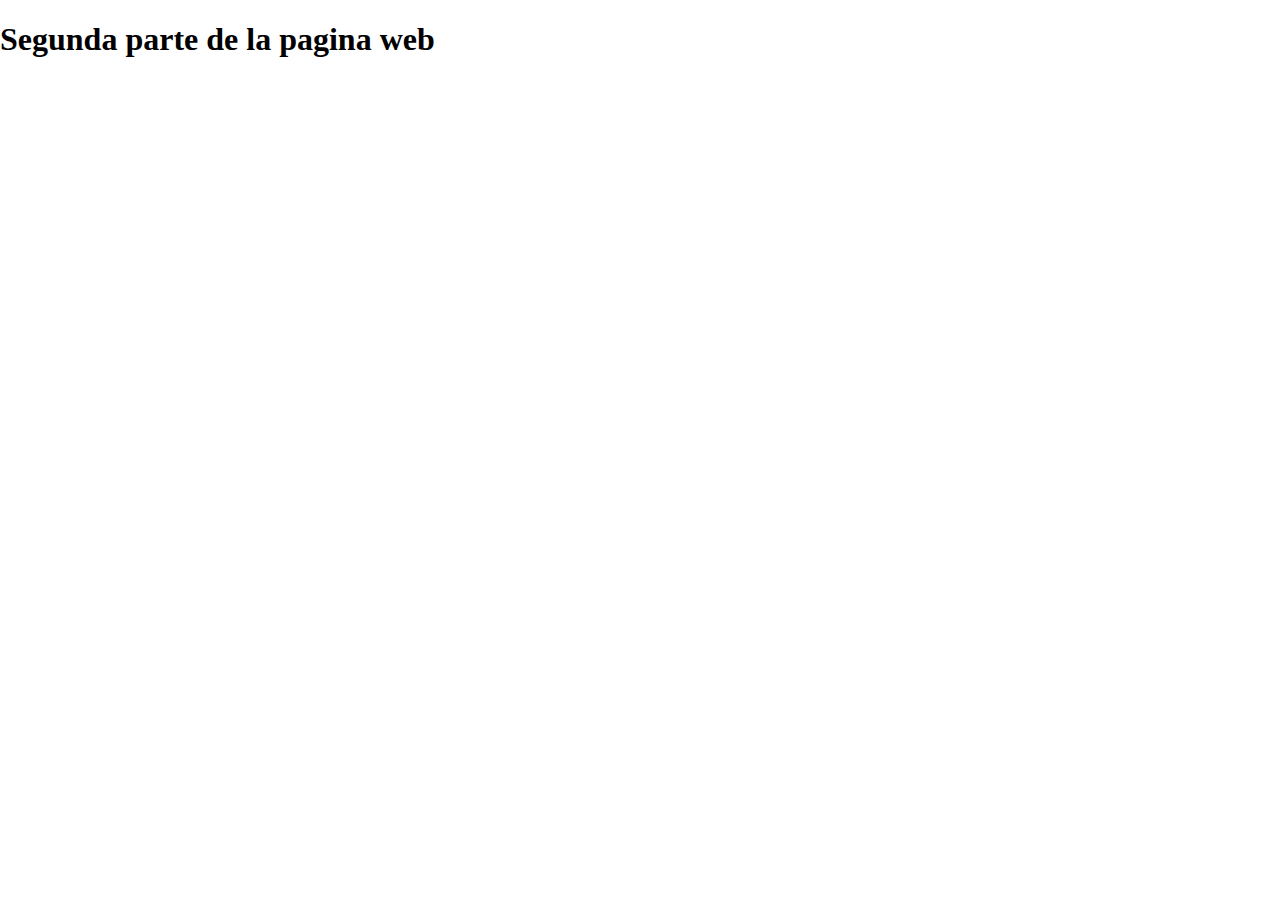
<file: Paginas web/Pruebas css/dos.html>
<!DOCTYPE html>
<html lang="en">
  <head>
    <meta charset="UTF-8" />
    <meta http-equiv="X-UA-Compatible" content="IE=edge" />
    <meta name="viewport" content="width=device-width, initial-scale=1.0" />
    <link rel="stylesheet" type="text/css" href="dos.css" />
    <link rel="stylesheet" type="text/css" href="normalize.css" />
    <title>Dos</title>
  </head>
  <body>
    <header>
      <h1>Segunda parte de la pagina web</h1>
    </header>
  </body>
</html>
</file>
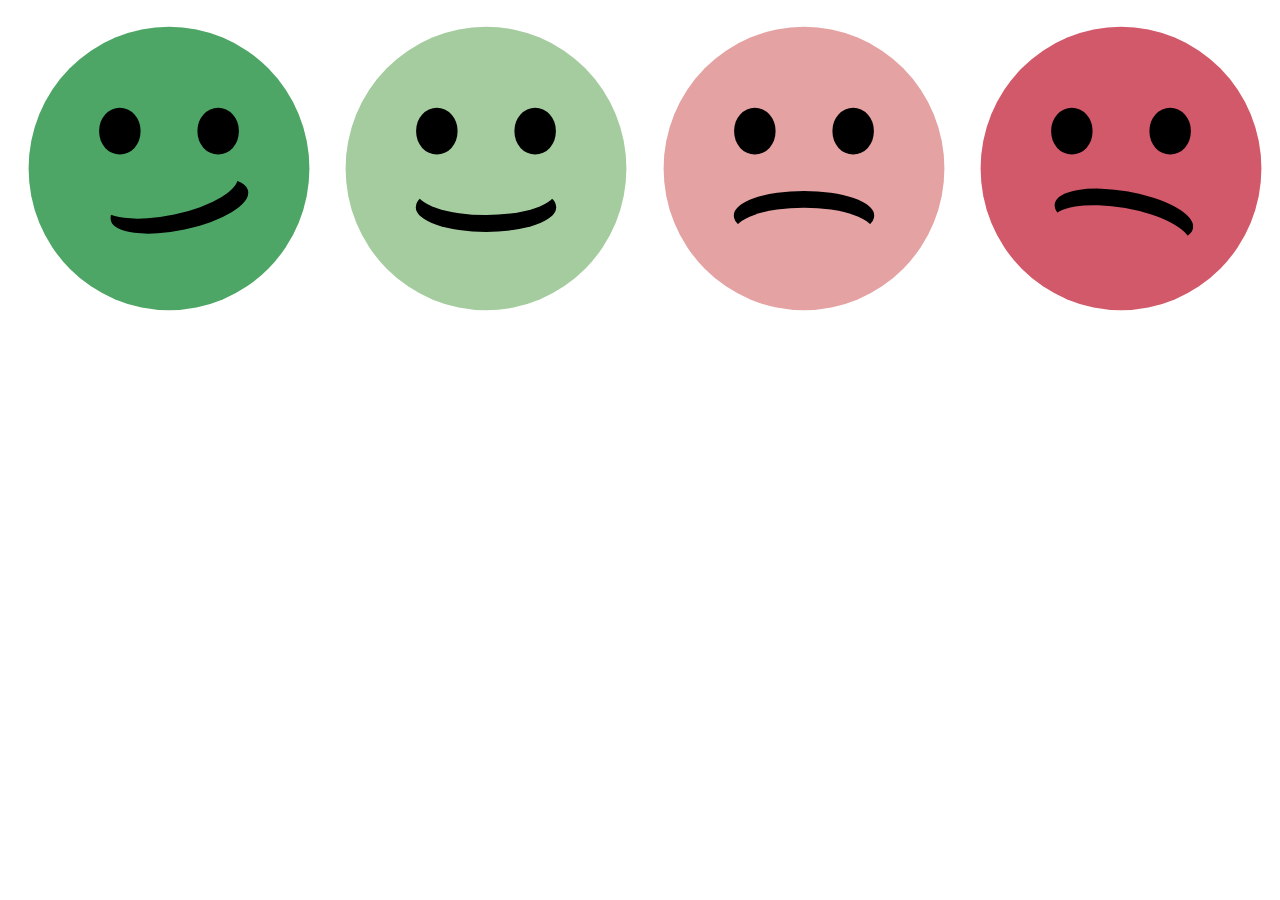
<file: Paginas web/Jugando con paginas/Caras de satisfaccion/caras.html>
<!DOCTYPE html>
<html lang="en">
	<head>
		<meta charset="UTF-8" />
		<meta name="viewport" content="width=device-width, initial-scale=1.0" />
		<title>Moods</title>
		<link rel="stylesheet" href="caras.css" />
	</head>
	<body>
		<fieldset class="ui-mood">
			<label aria-label="happy">
				<input name="mood" type="radio" value="1" />
			</label>
			<label aria-label="satisficed">
				<input name="mood" type="radio" value="2" />
			</label>
			<label aria-label="unhappy">
				<input name="mood" type="radio" value="3" />
			</label>
			<label aria-label="angry">
				<input name="mood" type="radio" value="4" />
			</label>
		</fieldset>
	</body>
</html>
</file>
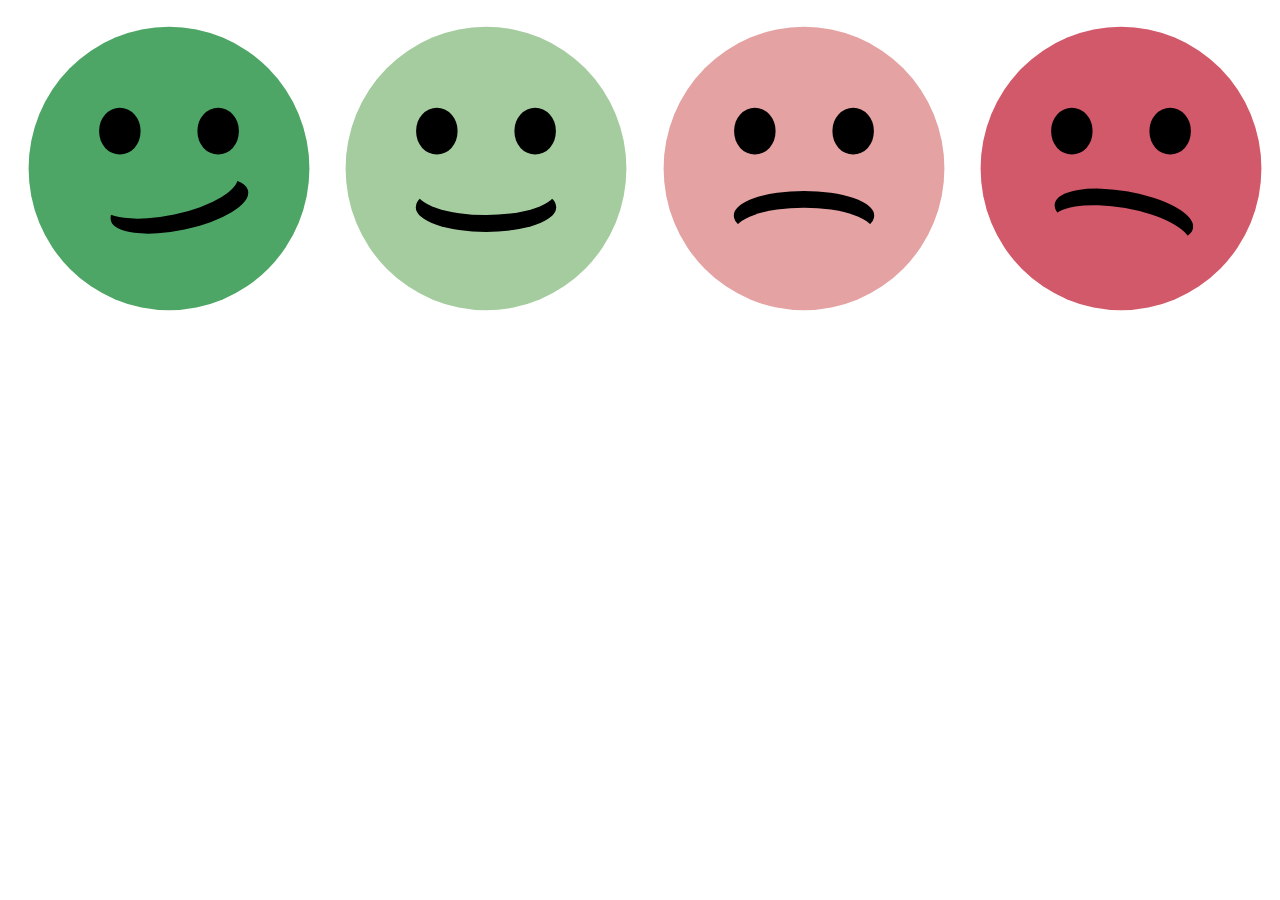
<file: Paginas web/Jugando con paginas/Caras de satisfaccion/caras2.html>
<!DOCTYPE html>
<html>
	<head>
		<style>
			.ui-mood {
				all: unset;
				display: grid;
				gap: 0.33em;
				grid-template-columns: repeat(4, 1fr);
				& input {
					appearance: none;
					border-radius: 50%;
					aspect-ratio: 1;
					background: var(--_bg);
					border: 0;
					container-type: inline-size;
					display: grid;
					grid-template-rows: 1fr 1fr;
					height: 100%;
					overflow: hidden;
					padding-inline: 25%;
					row-gap: 10%;
					scale: 0.9;
					transition: scale 0.2s linear;
					width: 100%;
					&:checked {
						box-shadow: 0 0 0 0.25em color-mix(in srgb, var(--_bg), #000 30%);
						scale: 1;
					}
					&:hover {
						scale: 0.95;
					}
					&::before {
						align-self: end;
						aspect-ratio: 1 / 1.1;
						background: var(--_bg);
						border-radius: 50%;
						box-shadow: var(--_bxsh, 0 0 0 0), -35cqi 0 0 0 #000, 35cqi 0 0 0 #000;
						content: "";
						justify-self: center;
						transition: box-shadow 0.2s linear;
						width: 30cqi;
					}
					&::after {
						background: inherit;
						border-radius: var(--_bdrs, 100% / 100%);
						box-shadow: var(--_x, 0) var(--_y, 12cqi) 0 0 #000;
						content: "";
						height: 35cqi;
						rotate: var(--_r, 0);
						transition: rotate 0.2s linear;
						translate: var(--_trs, 0 -12cqi);
					}
				}
				& label {
					display: contents;
					&:nth-of-type(1) input {
						--_bg: #4da665;
						--_r: -12deg;
						--_x: 5cqi;
						--_bxsh: -35cqi 35cqi 0 0 var(--_bg), 35cqi 35cqi 0 0 var(--_bg);
						&:checked,
						&:hover {
							--_bxsh: -35cqi 15cqi 0 0 var(--_bg), 35cqi 15cqi 0 0 var(--_bg);
							--_r: -17.5deg;
						}
					}
					&:nth-of-type(2) input {
						--_bg: #a4cc9f;
						--_bxsh: -35cqi 35cqi 0 0 var(--_bg), 35cqi 35cqi 0 0 var(--_bg);
						&:checked,
						&:hover {
							--_bxsh: -35cqi 25cqi 0 0 var(--_bg), 35cqi 25cqi 0 0 var(--_bg);
							--_r: 8deg;
						}
					}
					&:nth-of-type(3) input {
						--_bg: #e4a2a3;
						--_trs: 0 18cqi;
						--_y: -12cqi;
						--_bxsh: -30cqi 35cqi 0 0 var(--_bg), 30cqi 35cqi 0 0 var(--_bg);
						&:checked,
						&:hover {
							--_bxsh: -30cqi 20cqi 0 0 var(--_bg), 30cqi 20cqi 0 0 var(--_bg);
							--_r: -5deg;
						}
					}
					&:nth-of-type(4) input {
						--_bg: #d25969;
						--_r: 10deg;
						--_trs: 0 18cqi;
						--_y: -12cqi;
						--_bxsh: -35cqi -35cqi 0 0 var(--_bg), 35cqi -35cqi 0 0 var(--_bg);
						&:checked,
						&:hover {
							--_bxsh: -30cqi -15cqi 0 0 var(--_bg), 30cqi -15cqi 0 0 var(--_bg);
							--_r: 15deg;
						}
					}
				}
			}
		</style>
	</head>
	<body>
		<fieldset class="ui-mood">
			<label aria-label="happy">
				<input name="mood" type="radio" value="1" />
			</label>
			<label aria-label="satisfied">
				<input name="mood" type="radio" value="2" />
			</label>
			<label aria-label="unhappy">
				<input name="mood" type="radio" value="3" />
			</label>
			<label aria-label="angry">
				<input name="mood" type="radio" value="4" />
			</label>
		</fieldset>
	</body>
</html>
</file>
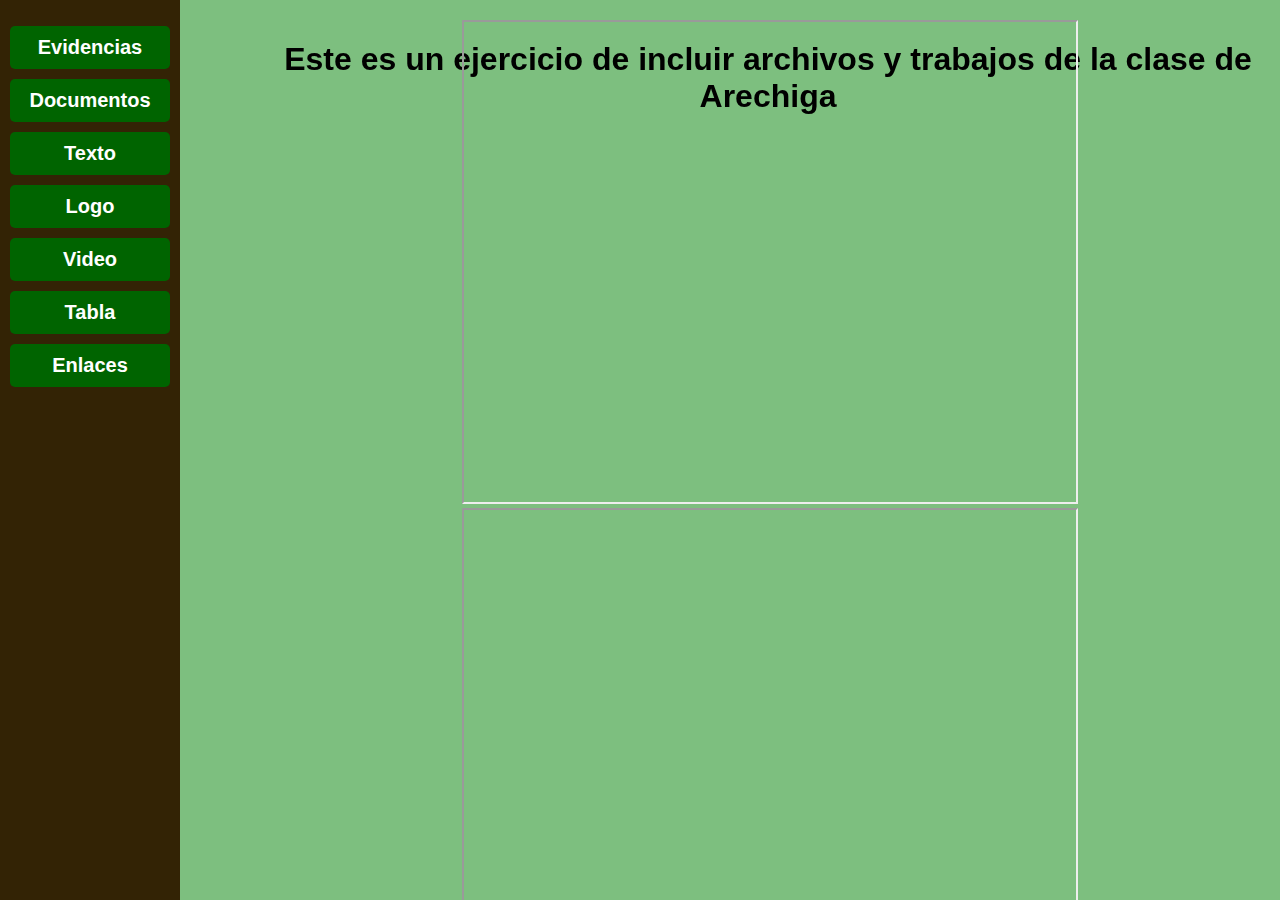
<file: Escuela html and css/Primer parcial/Wita/trabajo-1-may-24/trabajo_1_pgs_wb.html>
<!DOCTYPE html>
<html lang="en">
	<head>
		<meta charset="UTF-8" />
		<meta name="viewport" content="width=device-width, initial-scale=1.0" />
		<meta http-equiv="X-UA-Compatible" content="IE=7" />
		<link rel="stylesheet" href="normalize.css" />
		<link rel="stylesheet" href="trabajo_1_pgs_wb.css" />
		<script src="https://code.jquery.com/jquery-3.6.0.min.js"></script>
		<script>
			$(document).ready(function () {
				$(".sidebar ul li a").click(function (e) {
					e.preventDefault();
					var target = $(this).attr("href");
					$("html, body").animate(
						{
							scrollTop: $(target).offset().top,
						},
						1000
					);
				});
			});
		</script>
		<title>Mi primera pagina web</title>
	</head>
	<body>
		<header>
			<h1>Este es un ejercicio de incluir archivos y trabajos de la clase de <b>Arechiga</b></h1>
		</header>
		<aside class="sidebar">
			<ul>
				<li><a href="#evidencias">Evidencias</a></li>
				<li><a href="#documentos">Documentos</a></li>
				<li><a href="#text">Texto</a></li>
				<li><a href="#logo">Logo</a></li>
				<li><a href="#video_de_la_pagina">Video</a></li>
				<li><a href="#Tabla">Tabla</a></li>
				<li><a href="#Enlaces">Enlaces</a></li>
			</ul>
		</aside>
		<main>
			<section id="evidencias">
				<iframe
					src="https://drive.google.com/file/d/1WIeUfQt7nQwjxvjmMEvPzZ48yiJMK_P-/preview"
					width="640"
					height="480"
					allow="autoplay"
				></iframe>
				<iframe
					src="https://drive.google.com/file/d/16Yj4bCQozrHKPYz_9otjFvg-l8y5ZKv3/preview"
					width="640"
					height="480"
					allow="autoplay"
				></iframe>
			</section>

			<section id="documentos">
				<embed
					src="https://docs.google.com/document/d/1GMTqTwkLNE1PhT6qEZg-A8oxiFy70pmU5Xt3qjOxnsY/edit?usp=sharing"
					alt="Mi Diccionario de etiquetas html"
					width="640"
					height="480"
				/>
				<h3>Nuestra presentación de empresa</h3>
				<embed
					id="presentacion"
					src="https://docs.google.com/document/d/1zVUgxQcV78LZ4ZWTorFp3lMYoOYFG0rLL4esqXT6kFg/edit?usp=sharing"
					width="640"
					height="480"
				/>
				<a href="https://docs.google.com/document/d/1zVUgxQcV78LZ4ZWTorFp3lMYoOYFG0rLL4esqXT6kFg/edit?usp=sharing"
					>Visítalo Aquí</a
				>
			</section>

			<section id="text">
				<p>
					Ejemplo de texto es este: <b>Lorem ipsum</b>
					<i
						>dolor sit amet consectetur adipisicing elit. Dolor necessitatibus eaque odio commodi vero deserunt sint
						nisi, cumque optio sunt, iure reiciendis earum dicta doloremque velit! Repudiandae reiciendis quia
						maiores?</i
					>
				</p>
			</section>

			<section id="logo">
				<h3>Logo de nuestra empresa</h3>
				<iframe
					src="https://drive.google.com/file/d/1JX641J-mtIaFnXbimAw3LX41b8m-as1y/preview"
					width="250"
					height="250"
					allow="autoplay"
				></iframe>
			</section>
			<section id="video_de_la_pagina">
				<iframe
					src="https://drive.google.com/file/d/1fcqiQ4i0K0RQhG4TFdQ2cSlkQdCiOTh6/preview"
					width="640"
					height="480"
					allow="autoplay"
				></iframe>
			</section>
			<section id="Tabla">
				<h2>Tabla de evidencias</h2>
				<table border="1">
					<tr>
						<td>FECHA</td>
						<td>IMAGEN</td>
						<td>¿QUÉ ES?</td>
					</tr>
					<tr>
						<td>SESION1 06-09 DE FEB 2024</td>
						<td>
							<iframe
								src="https://drive.google.com/file/d/1WIeUfQt7nQwjxvjmMEvPzZ48yiJMK_P-/preview"
								width="640"
								height="480"
								allow="autoplay"
							></iframe>
						</td>
						<td>Nuevo correo electrónico para la pyme</td>
					</tr>
					<tr>
						<td>SESION2 12-16 DE FEB 2024</td>
						<td>
							<iframe
								src="https://drive.google.com/file/d/1lBUZLiM8TCS7KtXV50oXTBdeUAmTB6YX/preview"
								width="640"
								height="480"
								allow="autoplay"
							></iframe>
						</td>
						<td>Primer acercamiento a html</td>
					</tr>
					<tr>
						<td>SESION3 19-23 DE FEB 2024</td>
						<td>
							<iframe
								src="https://drive.google.com/file/d/13AamHrdDjSUpg1QXpA6ziAg3B7vc01Vz/preview"
								width="640"
								height="480"
								allow="autoplay"
							></iframe>
						</td>
						<td>Quizz: Subir todo a la nube, refactorizar código</td>
					</tr>
					<tr>
						<td>Hacer tabla</td>
						<td>
							<iframe
								src="https://drive.google.com/file/d/1zyXJwa7BEK1ssOu9gWSs-l3xtnOnlfMZ/preview"
								width="640"
								height="480"
								allow="autoplay"
							></iframe>
						</td>
						<td>Hacer esta tabla</td>
					</tr>
				</table>
			</section>
			<section id="Enlaces">
				<nav>
					<a href="https://www.google.com">Google</a>
					<a href="https://www.wikipedia.org">Wikipedia</a>
					<a href="https://www.youtube.com">YouTube</a>
				</nav>
			</section>
		</main>
	</body>
</html>
</file>
<file: Paginas web/Pruebas css/dos.css>

</file>
<file: Paginas web/Jugando con paginas/Caras de satisfaccion/caras.css>
.ui-mood {
	all: unset;
	display: grid;
	gap: 0.33em;
	grid-template-columns: repeat(4, 1fr);
	& input {
		appearance: none;
		border-radius: 50%;
		aspect-ratio: 1;
		background: var(--_bg);
		border: 0;
		container-type: inline-size;
		display: grid;
		grid-template-rows: 1fr 1fr;
		height: 100%;
		overflow: hidden;
		padding-inline: 25%;
		row-gap: 10%;
		scale: 0.9;
		transition: scale 0.2s linear;
		width: 100%;
		&:checked {
			box-shadow: 0 0 0 0.25em color-mix(in srgb, var(--_bg), #000 30%);
			scale: 1;
		}
		&:hover {
			scale: 0.95;
		}
		&::before {
			align-self: end;
			aspect-ratio: 1 / 1.1;
			background: var(--_bg);
			border-radius: 50%;
			box-shadow: var(--_bxsh, 0 0 0 0), -35cqi 0 0 0 #000, 35cqi 0 0 0 #000;
			content: "";
			justify-self: center;
			transition: box-shadow 0.2s linear;
			width: 30cqi;
		}
		&::after {
			background: inherit;
			border-radius: var(--_bdrs, 100% / 100%);
			box-shadow: var(--_x, 0) var(--_y, 12cqi) 0 0 #000;
			content: "";
			height: 35cqi;
			rotate: var(--_r, 0);
			transition: rotate 0.2s linear;
			translate: var(--_trs, 0 -12cqi);
		}
	}
	& label {
		display: contents;
		&:nth-of-type(1) input {
			--_bg: #4da665;
			--_r: -12deg;
			--_x: 5cqi;
			--_bxsh: -35cqi 35cqi 0 0 var(--_bg), 35cqi 35cqi 0 0 var(--_bg);
			&:checked,
			&:hover {
				--_bxsh: -35cqi 15cqi 0 0 var(--_bg), 35cqi 15cqi 0 0 var(--_bg);
				--_r: -17.5deg;
			}
		}
		&:nth-of-type(2) input {
			--_bg: #a4cc9f;
			--_bxsh: -35cqi 35cqi 0 0 var(--_bg), 35cqi 35cqi 0 0 var(--_bg);
			&:checked,
			&:hover {
				--_bxsh: -35cqi 25cqi 0 0 var(--_bg), 35cqi 25cqi 0 0 var(--_bg);
				--_r: 8deg;
			}
		}
		&:nth-of-type(3) input {
			--_bg: #e4a2a3;
			--_trs: 0 18cqi;
			--_y: -12cqi;
			--_bxsh: -30cqi 35cqi 0 0 var(--_bg), 30cqi 35cqi 0 0 var(--_bg);
			&:checked,
			&:hover {
				--_bxsh: -30cqi 20cqi 0 0 var(--_bg), 30cqi 20cqi 0 0 var(--_bg);
				--_r: -5deg;
			}
		}
		&:nth-of-type(4) input {
			--_bg: #d25969;
			--_r: 10deg;
			--_trs: 0 18cqi;
			--_y: -12cqi;
			--_bxsh: -35cqi -35cqi 0 0 var(--_bg), 35cqi -35cqi 0 0 var(--_bg);
			&:checked,
			&:hover {
				--_bxsh: -30cqi -15cqi 0 0 var(--_bg), 30cqi -15cqi 0 0 var(--_bg);
				--_r: 15deg;
			}
		}
	}
}
</file>
<file: Escuela html and css/Primer parcial/Wita/trabajo-1-may-24/trabajo_1_pgs_wb.css>
body {
	background-color: #7dbf7f;
	font-family: Arial, sans-serif;
	margin: 0;
	padding: 0;
}

header {
	text-align: center;
	margin: 20px 0;
}

main {
	display: flex;
	flex-direction: column;
	align-items: center;
}
main,
header,
footer {
	position: fixed;

	left: 6em;
}
section {
	margin: 20px 0;
}
main,
header,
footer {
	margin-left: 10em;
}
iframe {
	width: 100%;
	max-width: 640px;
	height: 480px;
}
.documento {
	display: flex;
	flex-direction: column;
	align-items: center;
	gap: 20px;
}

.documento embed {
	max-width: 600px;
	aspect-ratio: 16/9;
}

.documento h3 {
	font-size: 1.5rem;
	font-weight: bold;
}

.documento a {
	text-decoration: none;
	color: blue;
}

.documento a:hover {
	text-decoration: underline;
}

p {
	text-align: justify;
	font-size: large;
	margin: 0 20px;
}

h3 {
	text-align: center;
	font-size: 30px;
	padding: 20px;
}

a {
	font-size: 20px;
	text-align: center;
	margin: 10px 0;
	display: block;
}
.texto p {
	font-family: "Times New Roman", serif;
}
.logo iframe {
	width: 325px;
	height: 325px;
}

/* -----TABLA----- */
.Tabla {
	background-color: #f2f2f2;
	padding: 20px;
	border-radius: 10px;
}

.Tabla h2 {
	color: #333;
	font-size: 24px;
	margin-bottom: 20px;
}

.Tabla table {
	width: 100%;
	border-collapse: collapse;
}

.Tabla table th,
.Tabla table td {
	padding: 10px;
	border: 1px solid #ddd;
}

.Tabla table th {
	background-color: #4caf50;
	color: white;
}

.Tabla table tr:nth-child(even) {
	background-color: #f2f2f2;
}

.Tabla table tr:hover {
	background-color: #ddd;
}
/* -----TABLA----- */
/* -----Barra lateral----- */
.sidebar {
	position: fixed;
	top: 0;
	left: 0;
	width: 10em;
	height: 100%;

	background-color: #f4f4f4;
	padding: 20px;
	width: 10em;

	background-color: #053805;
	background-color: #332305;
	padding: 10px;
}

.sidebar ul {
	list-style: none;
	padding: 0;
}

.sidebar ul li {
	margin-bottom: 10px;
}

.sidebar ul li a {
	text-decoration: none;
	color: #fff;
	font-weight: bold;
	display: block;
	padding: 10px 15px; /* Agrega un poco de espacio alrededor del texto */
	border-radius: 5px; /* Hace que los bordes sean redondeados */
	background-color: #006400; /* Cambia el color de fondo a verde oscuro */
}
.sidebar a {
	color: #fff;
	text-decoration: none;
}
.sidebar ul li a:hover {
	color: #fff; /* Cambia el color del texto a blanco cuando se pasa el mouse */
}

.sidebar ul li a:hover {
	color: #062047;
}
/* -----Barra lateral----- */
/* -----Enlaces II----- */
nav {
	background-color: #006400; /* Cambiar el color de fondo a verde oscuro */
	color: #fff;
	padding: 10px;
	text-align: center;
}
nav a {
	color: #fff;
	text-decoration: none;
	padding: 10px;
}
nav a:hover {
	background-color: #008000; /* Cambiar el color de fondo al pasar el ratón a un verde más claro */
}

/* -----Enlaces II----- */
</file>
